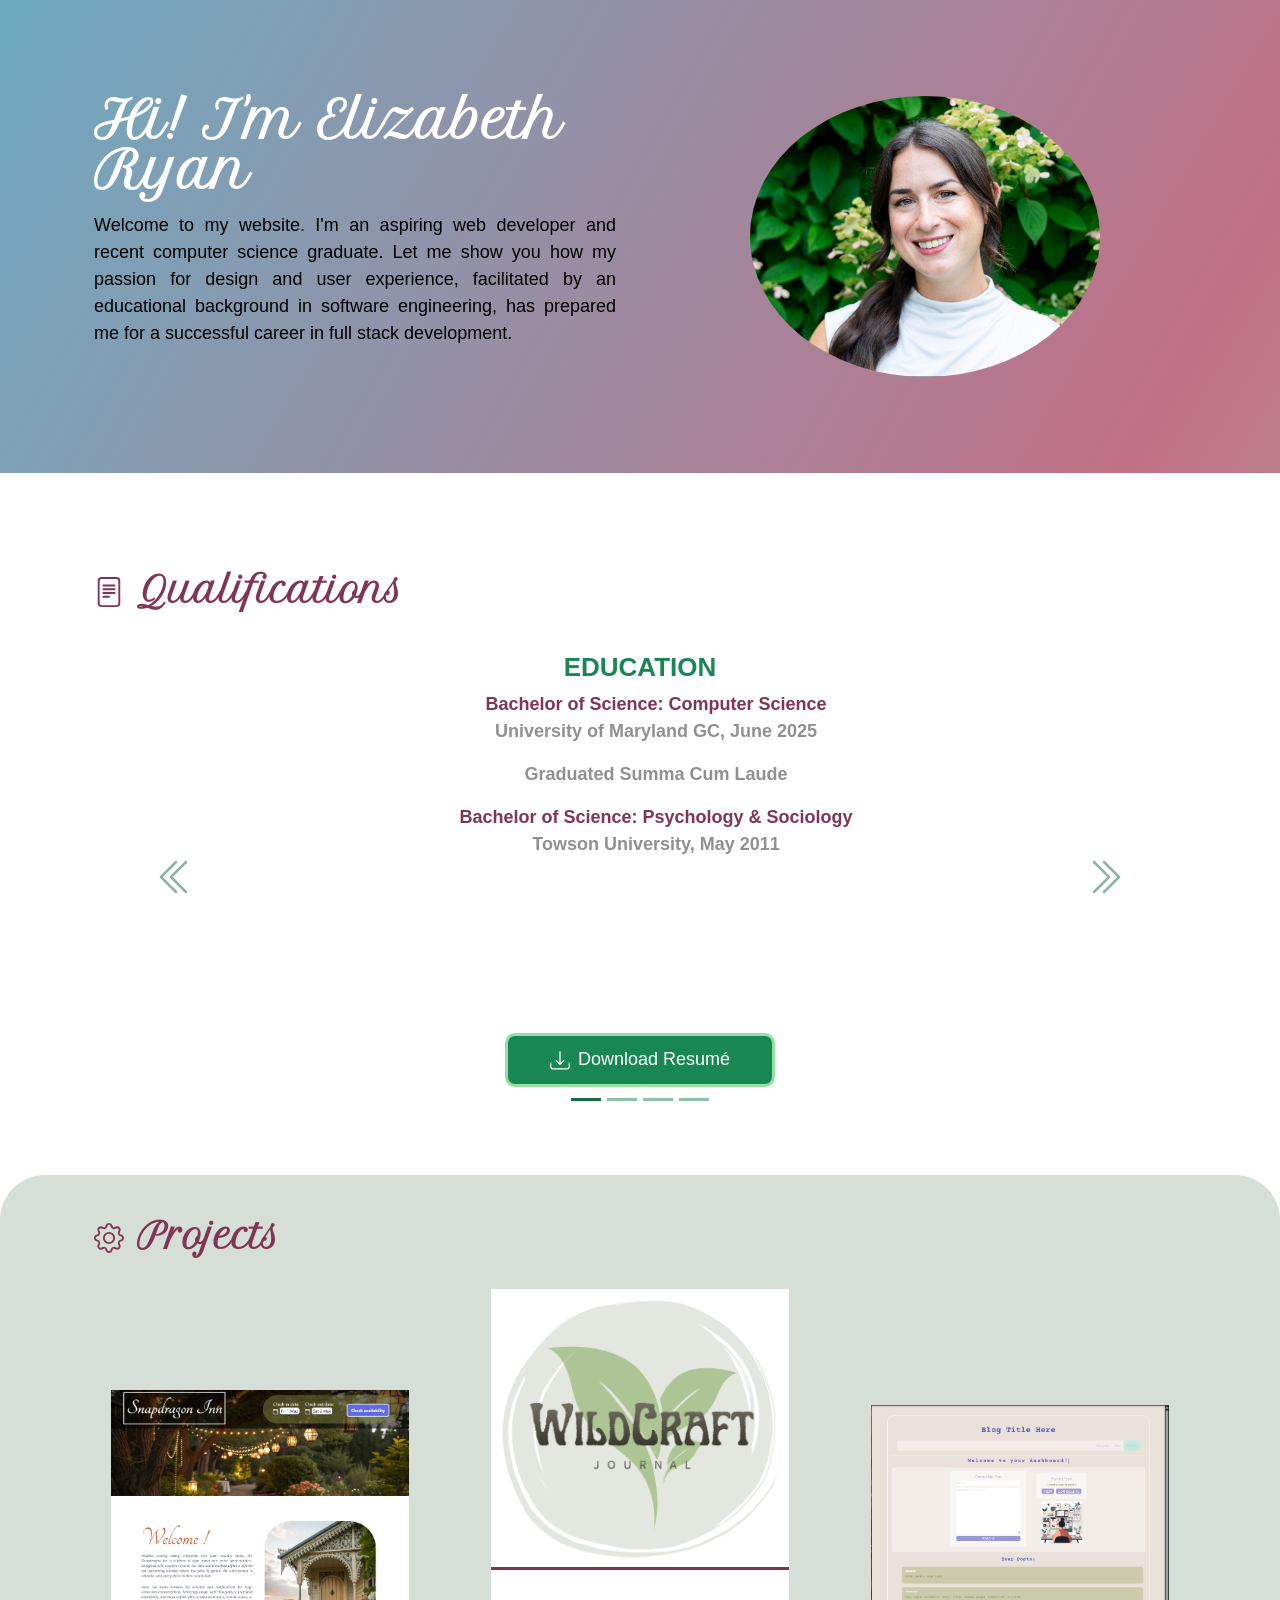
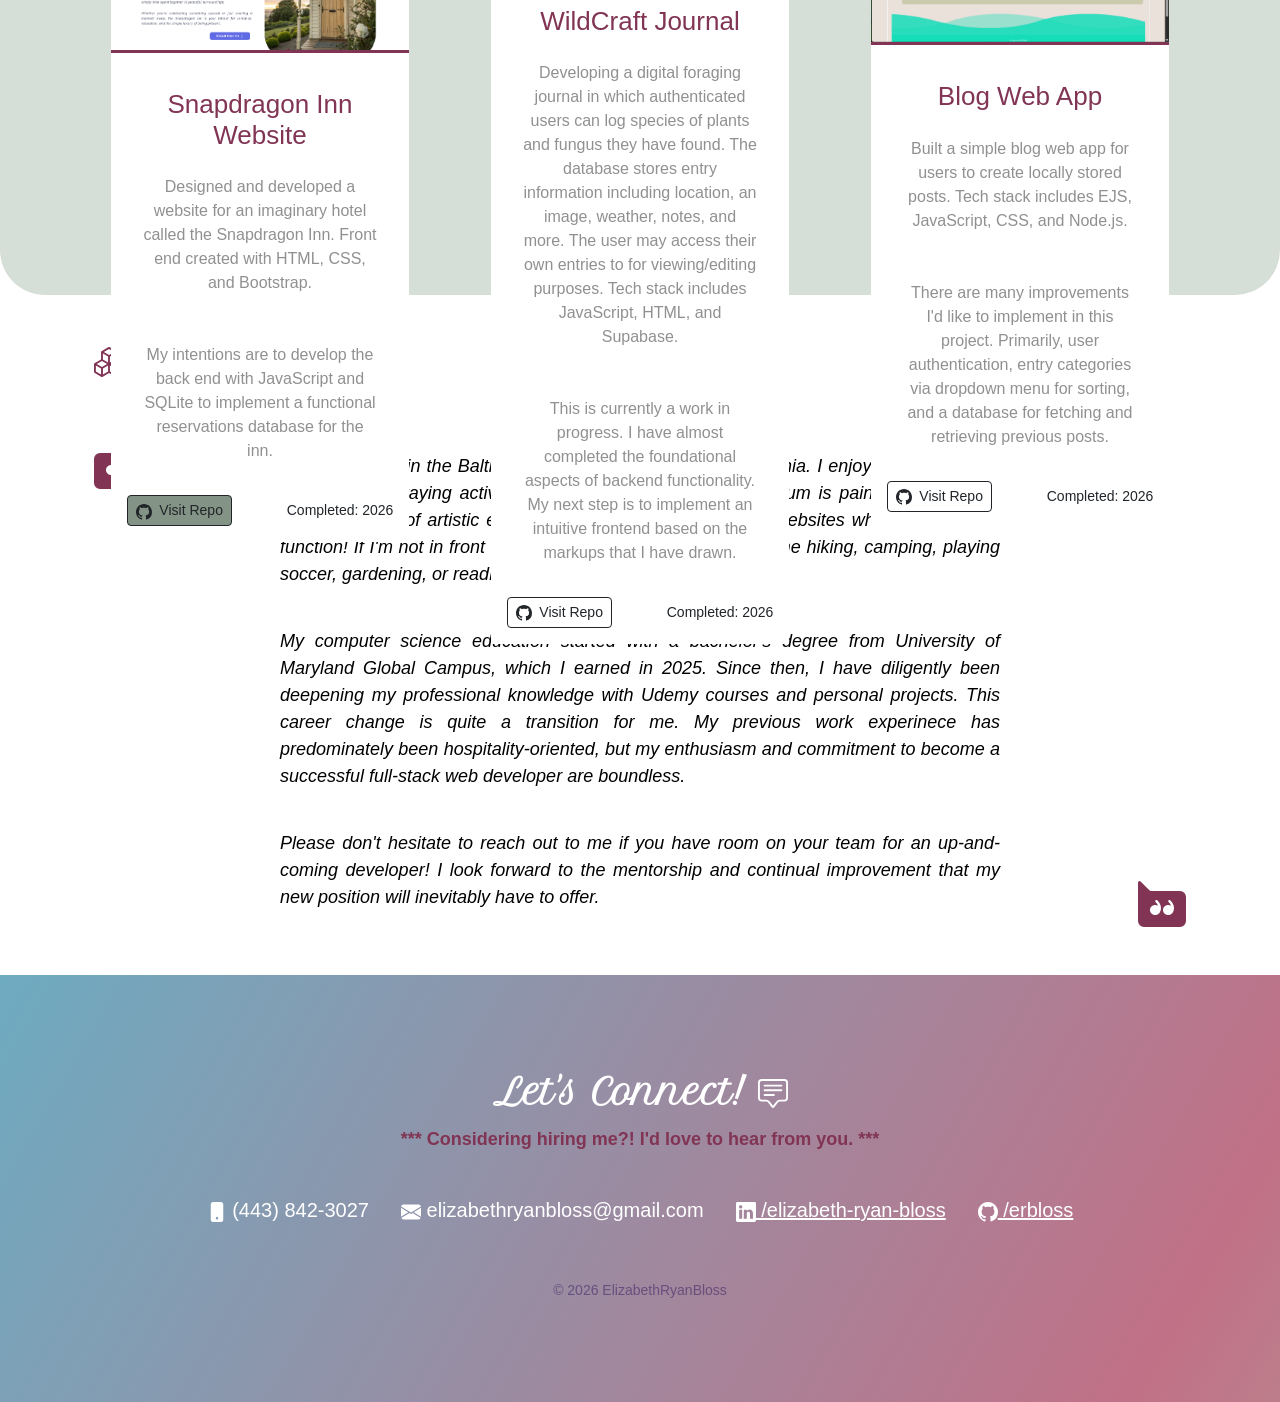
<file: index.html>
<!DOCTYPE html>
<html lang="en">

<head>
    <meta charset="UTF-8">
    <meta name="viewport" content="width=device-width, initial-scale=1.0">
    <title>Elizabeth Ryan Bloss</title>

    <link href="https://cdn.jsdelivr.net/npm/bootstrap@5.3.8/dist/css/bootstrap.min.css" rel="stylesheet"
        integrity="sha384-sRIl4kxILFvY47J16cr9ZwB07vP4J8+LH7qKQnuqkuIAvNWLzeN8tE5YBujZqJLB" crossorigin="anonymous">

    <link rel="stylesheet" href="./style.css">

    <link rel="preconnect" href="https://fonts.googleapis.com">
    <link rel="preconnect" href="https://fonts.gstatic.com" crossorigin>
    <link href="https://fonts.googleapis.com/css2?family=Petit+Formal+Script&display=swap" rel="stylesheet">
</head>

<body>
    <!-- INTRO: hero section w/ background info -->
    <section id="title" class="gradient-background">
        <div class="container intro-container col-xxl-8 px-4 py-5">
            <div class="row  intro-row flex-lg-row-reverse g-5 py-5">
                <div class="col-10 col-sm-12 col-lg-6">
                    <img src="./images/Headshot_2025.jpg" class="d-block mx-lg-auto img-fluid profile-img"
                        alt="profile picture" loading="lazy">
                </div>
                <div class="col-lg-6">
                    <h1 class="fw-bold lh-1 mb-3">
                        Hi! I'm Elizabeth Ryan</h1>
                    <p class="lead">
                        Welcome to my website. I'm an aspiring web developer and recent computer science
                        graduate. Let me show you how my passion for design and user experience, facilitated by an
                        educational background in software engineering, has prepared me for a successful career in full
                        stack development. </p>
                </div>
            </div>
        </div>
    </section>

    <!-- Qualifications: education, cerctificates, professional links (github, linkedin, resume pdf)-->
    <section id="qualifications" class="qualifications-section">
        <div class="container px-4 py-5  mt-5" id="featured-3">
            <h2 class="pb-2">
                <svg xmlns="http://www.w3.org/2000/svg" width="30" height="30" fill="currentColor"
                    class="bi bi-file-text" viewBox="0 0 16 16">
                    <path
                        d="M5 4a.5.5 0 0 0 0 1h6a.5.5 0 0 0 0-1zm-.5 2.5A.5.5 0 0 1 5 6h6a.5.5 0 0 1 0 1H5a.5.5 0 0 1-.5-.5M5 8a.5.5 0 0 0 0 1h6a.5.5 0 0 0 0-1zm0 2a.5.5 0 0 0 0 1h3a.5.5 0 0 0 0-1z" />
                    <path
                        d="M2 2a2 2 0 0 1 2-2h8a2 2 0 0 1 2 2v12a2 2 0 0 1-2 2H4a2 2 0 0 1-2-2zm10-1H4a1 1 0 0 0-1 1v12a1 1 0 0 0 1 1h8a1 1 0 0 0 1-1V2a1 1 0 0 0-1-1" />
                </svg><strong> Qualifications</strong>
            </h2>
            <div id="myCarousel" class="carousel slide" data-bs-ride="carousel">

                <!-- previous button -->
                <button class="carousel-control-prev" type="button" data-bs-target="#myCarousel" data-bs-slide="prev">
                    <svg xmlns="http://www.w3.org/2000/svg" width="40" fill="#146c43" class="bi bi-chevron-double-left"
                        viewBox="0 0 16 16">
                        <path fill-rule="evenodd"
                            d="M8.354 1.646a.5.5 0 0 1 0 .708L2.707 8l5.647 5.646a.5.5 0 0 1-.708.708l-6-6a.5.5 0 0 1 0-.708l6-6a.5.5 0 0 1 .708 0" />
                        <path fill-rule="evenodd"
                            d="M12.354 1.646a.5.5 0 0 1 0 .708L6.707 8l5.647 5.646a.5.5 0 0 1-.708.708l-6-6a.5.5 0 0 1 0-.708l6-6a.5.5 0 0 1 .708 0" />
                    </svg>
                    <span class="visually-hidden">Previous</span>
                </button>

                <!-- next button -->
                <button class="carousel-control-next ms-auto" type="button" data-bs-target="#myCarousel"
                    data-bs-slide="next">
                    <svg xmlns="http://www.w3.org/2000/svg" width="40" fill="#146c43" class="bi bi-chevron-double-right"
                        viewBox="0 0 16 16">
                        <path fill-rule="evenodd"
                            d="M3.646 1.646a.5.5 0 0 1 .708 0l6 6a.5.5 0 0 1 0 .708l-6 6a.5.5 0 0 1-.708-.708L9.293 8 3.646 2.354a.5.5 0 0 1 0-.708" />
                        <path fill-rule="evenodd"
                            d="M7.646 1.646a.5.5 0 0 1 .708 0l6 6a.5.5 0 0 1 0 .708l-6 6a.5.5 0 0 1-.708-.708L13.293 8 7.646 2.354a.5.5 0 0 1 0-.708" />
                    </svg>
                    <span class="visually-hidden">Next</span>
                </button>

                <!-- resume download button and indicators -->
                <div class="carousel-controls">
                    <div class="resume-btn">
                        <a href="./assets/Resume_ElizabethBloss.pdf" download
                            class="btn btn-success d-inline-flex align-items-center gap-2">
                            <svg xmlns="http://www.w3.org/2000/svg" width="20" fill="#fff" class="bi bi-download"
                                viewBox="0 0 16 16">
                                <path
                                    d="M.5 9.9a.5.5 0 0 1 .5.5v2.6A1.5 1.5 0 0 0 2.5 14.5h11a1.5 1.5 0 0 0 1.5-1.5v-2.6a.5.5 0 0 1 1 0v2.6A2.5 2.5 0 0 1 13.5 15.5h-11A2.5 2.5 0 0 1 0 13v-2.6a.5.5 0 0 1 .5-.5" />
                                <path
                                    d="M7.646 11.854a.5.5 0 0 0 .708 0l3-3a.5.5 0 0 0-.708-.708L8.5 10.293V1.5a.5.5 0 0 0-1 0v8.793L5.354 8.146a.5.5 0 1 0-.708.708z" />
                            </svg> Download Resumé
                        </a>
                    </div>

                    <div class="carousel-indicators">
                        <button type="button" data-bs-target="#myCarousel" data-bs-slide-to="0" class="active"
                            aria-label="Slide 1" aria-current="true" fill="#e6e6e6"></button>

                        <button type="button" data-bs-target="#myCarousel" data-bs-slide-to="1" aria-label="Slide 2"
                            class=""></button>

                        <button type="button" data-bs-target="#myCarousel" data-bs-slide-to="2" aria-label="Slide 3"
                            class=""></button>

                        <button type="button" data-bs-target="#myCarousel" data-bs-slide-to="3" aria-label="Slide 4"
                            class=""></button>
                    </div>
                </div>
                <!-- inside content of carousel -->
                <div class="carousel-inner">
                    <div class="carousel-item active">
                        <h3><strong>EDUCATION</strong></h3>
                        <ul>
                            <li>Bachelor of Science: Computer Science
                                <p>University of Maryland GC, June 2025</p>
                                <p>Graduated Summa Cum Laude</p>
                            </li>
                            <li>Bachelor of Science: Psychology & Sociology
                                <p>Towson University, May 2011</p>
                            </li>
                        </ul>
                    </div>

                    <div class="carousel-item">
                        <h3><strong>CERTIFICATES</strong></h3>
                        <ul>
                            <li>Complete Full Stack Web Development Bootcamp
                                <p>Udemy, May 2026</p>
                            </li>
                            <li>AI Engineer Core Track: LLM Engineering, RAG, QLoRA, Agents
                                <p>Udemy, January 2026</p>
                            </li>
                        </ul>
                    </div>

                    <div class="carousel-item">
                        <div class="row qual-row justify-content-center">
                            <h3><strong>PROGRAMMING TOOLS</strong></h3>

                            <div class="tool-list col-12 col-md-3">
                                <h4><strong>Frameworks</strong></h4>
                                <p>React</p>
                                <p>Bootstrap</p>
                                <p>Node.js</p>
                                <p>Flask</p>
                            </div>

                            <div class="tool-list col-12 col-md-3">
                                <h4><strong>Languages</strong></h4>
                                <p>JavaScript</p>
                                <p>Python</p>
                                <p>Java</p>
                                <p>HTML</p>
                                <p>CSS</p>
                                <p>C++</p>
                            </div>

                            <div class="tool-list col-12 col-md-3">
                                <h4><strong>Databases</strong></h4>
                                <p>SQLite</p>
                                <p>PostgreSQL</p>
                                <p>Supabase</p>
                            </div>
                        </div>
                    </div>

                    <div class="carousel-item">
                        <div class="container text-center">
                            <h3><strong>RELEVANT SKILLS</strong></h3>

                            <div class="row qual-row justify-content-center">
                                <div class="skills col-12 col-md-4 col-sm-3">
                                    <p>Responsive Design</p>
                                    <p>Software Development</p>
                                    <p>LLMs</p>
                                    <p>Problem-Solving</p>
                                </div>

                                <div class="skills col-12 col-md-4 col-sm-3">
                                    <p>Data Structures + Algorithms</p>
                                    <p>Testing + Debugging</p>
                                    <p>Agile + CI/CD + Version Control</p>
                                    <p>RESTful API's</p>
                                </div>
                            </div>
                        </div>
                    </div>
                </div>
            </div>
    </section>

    <!-- PROJECT SHOWCASE: description and links -->
    <section id="projects" class="project-section">
        <div class="container px-4 py-3">
            <!-- Three columns of text -->
            <div class="row">
                <h2 class="py-4">
                    <svg xmlns="http://www.w3.org/2000/svg" width="30" height="30" fill="currentColor"
                        class="bi bi-gear" viewBox="0 0 16 16">
                        <path
                            d="M8 4.754a3.246 3.246 0 1 0 0 6.492 3.246 3.246 0 0 0 0-6.492M5.754 8a2.246 2.246 0 1 1 4.492 0 2.246 2.246 0 0 1-4.492 0" />
                        <path
                            d="M9.796 1.343c-.527-1.79-3.065-1.79-3.592 0l-.094.319a.873.873 0 0 1-1.255.52l-.292-.16c-1.64-.892-3.433.902-2.54 2.541l.159.292a.873.873 0 0 1-.52 1.255l-.319.094c-1.79.527-1.79 3.065 0 3.592l.319.094a.873.873 0 0 1 .52 1.255l-.16.292c-.892 1.64.901 3.434 2.541 2.54l.292-.159a.873.873 0 0 1 1.255.52l.094.319c.527 1.79 3.065 1.79 3.592 0l.094-.319a.873.873 0 0 1 1.255-.52l.292.16c1.64.893 3.434-.902 2.54-2.541l-.159-.292a.873.873 0 0 1 .52-1.255l.319-.094c1.79-.527 1.79-3.065 0-3.592l-.319-.094a.873.873 0 0 1-.52-1.255l.16-.292c.893-1.64-.902-3.433-2.541-2.54l-.292.159a.873.873 0 0 1-1.255-.52zm-2.633.283c.246-.835 1.428-.835 1.674 0l.094.319a1.873 1.873 0 0 0 2.693 1.115l.291-.16c.764-.415 1.6.42 1.184 1.185l-.159.292a1.873 1.873 0 0 0 1.116 2.692l.318.094c.835.246.835 1.428 0 1.674l-.319.094a1.873 1.873 0 0 0-1.115 2.693l.16.291c.415.764-.42 1.6-1.185 1.184l-.291-.159a1.873 1.873 0 0 0-2.693 1.116l-.094.318c-.246.835-1.428.835-1.674 0l-.094-.319a1.873 1.873 0 0 0-2.692-1.115l-.292.16c-.764.415-1.6-.42-1.184-1.185l.159-.291A1.873 1.873 0 0 0 1.945 8.93l-.319-.094c-.835-.246-.835-1.428 0-1.674l.319-.094A1.873 1.873 0 0 0 3.06 4.377l-.16-.292c-.415-.764.42-1.6 1.185-1.184l.292.159a1.873 1.873 0 0 0 2.692-1.115z" />
                    </svg>
                    <strong>Projects </strong>
                </h2>

                <div class="project-row pb-5">

                    <div class="row row-cols-1  row-cols-md-3 g-5 justify-content-center">

                        <!-- Project 1 -->
                        <div class="col project-col d-flex">
                            <div class="card">
                                <a href=https://github.com/erbloss/Snapdragon_Inn_Website>
                                    <img src="./images/snapdragon_screenshot.png"></a>
                                <div class="card-body">

                                    <h3>Snapdragon Inn Website</h3>

                                    <p class="card-text">
                                        Designed and developed a website for an imaginary hotel called the Snapdragon
                                        Inn. Front end created with HTML, CSS, and Bootstrap.
                                    </p>
                                    <p class="card-text">
                                        My intentions are to
                                        develop the back end with JavaScript and SQLite to implement a functional
                                        reservations database for the inn.</p>

                                    <div class="d-flex justify-content-between align-items-center">
                                        <div class="btn-group">
                                            <a type="button" class="btn btn-sm btn-outline-dark"
                                                href=https://github.com/erbloss/Snapdragon_Inn_Website>
                                                <svg xmlns="http://www.w3.org/2000/svg" width="16" height="16"
                                                    fill="currentColor" class="bi bi-github" viewBox="0 0 16 16">
                                                    <path
                                                        d="M8 0C3.58 0 0 3.58 0 8c0 3.54 2.29 6.53 5.47 7.59.4.07.55-.17.55-.38 0-.19-.01-.82-.01-1.49-2.01.37-2.53-.49-2.69-.94-.09-.23-.48-.94-.82-1.13-.28-.15-.68-.52-.01-.53.63-.01 1.08.58 1.23.82.72 1.21 1.87.87 2.33.66.07-.52.28-.87.51-1.07-1.78-.2-3.64-.89-3.64-3.95 0-.87.31-1.59.82-2.15-.08-.2-.36-1.02.08-2.12 0 0 .67-.21 2.2.82.64-.18 1.32-.27 2-.27s1.36.09 2 .27c1.53-1.04 2.2-.82 2.2-.82.44 1.1.16 1.92.08 2.12.51.56.82 1.27.82 2.15 0 3.07-1.87 3.75-3.65 3.95.29.25.54.73.54 1.48 0 1.07-.01 1.93-.01 2.2 0 .21.15.46.55.38A8.01 8.01 0 0 0 16 8c0-4.42-3.58-8-8-8" />
                                                </svg> &nbsp;Visit Repo</a>
                                        </div>
                                        <small class="small-text">Completed: 2026</small>
                                    </div>
                                </div>
                            </div>
                        </div>

                        <!-- Project 2 -->
                        <div class="col project-col d-flex justify-content-center">
                            <div class="card">
                                <a href="https://github.com/erbloss/GatherWild-Journal">
                                    <img src="./images/WildCraft_logo.png">
                                </a>
                                <div class="card-body">
                                    <h3>WildCraft Journal</h3>
                                    <p class="card-text">
                                        Developing a digital foraging journal in which authenticated users can log
                                        species of plants and fungus they have found. The database stores entry
                                        information including location, an image, weather, notes, and more. The user may
                                        access their own entries to for viewing/editing purposes. Tech stack includes
                                        JavaScript, HTML, and Supabase.
                                    </p>
                                    <p class="card-text">
                                        This is currently a work in progress. I have almost completed the foundational
                                        aspects of backend functionality. My next step is to implement an intuitive
                                        frontend based on the markups that I have drawn.
                                    </p>
                                    <div class="d-flex justify-content-between align-items-center">
                                        <div class="btn-group">
                                            <button type="button" class="btn btn-sm btn-outline-dark">
                                                <svg xmlns="http://www.w3.org/2000/svg" width="16" height="16"
                                                    fill="currentColor" class="bi bi-github" viewBox="0 0 16 16">
                                                    <path
                                                        d="M8 0C3.58 0 0 3.58 0 8c0 3.54 2.29 6.53 5.47 7.59.4.07.55-.17.55-.38 0-.19-.01-.82-.01-1.49-2.01.37-2.53-.49-2.69-.94-.09-.23-.48-.94-.82-1.13-.28-.15-.68-.52-.01-.53.63-.01 1.08.58 1.23.82.72 1.21 1.87.87 2.33.66.07-.52.28-.87.51-1.07-1.78-.2-3.64-.89-3.64-3.95 0-.87.31-1.59.82-2.15-.08-.2-.36-1.02.08-2.12 0 0 .67-.21 2.2.82.64-.18 1.32-.27 2-.27s1.36.09 2 .27c1.53-1.04 2.2-.82 2.2-.82.44 1.1.16 1.92.08 2.12.51.56.82 1.27.82 2.15 0 3.07-1.87 3.75-3.65 3.95.29.25.54.73.54 1.48 0 1.07-.01 1.93-.01 2.2 0 .21.15.46.55.38A8.01 8.01 0 0 0 16 8c0-4.42-3.58-8-8-8" />
                                                </svg> &nbsp;Visit Repo</button>
                                        </div>
                                        <small class="small-text">Completed: 2026</small>
                                    </div>
                                </div>
                            </div>
                        </div>

                        <!-- Project 3 -->
                        <div class="col project-col d-flex justify-content-center">
                            <div class="card">
                                <a href="https://github.com/erbloss/BlogSample"><img
                                        src="./images/blogSiteScreenshot_home.png"></a>
                                <div class="card-body">

                                    <h3>Blog Web App</h3>

                                    <p class="card-text">
                                        Built a simple blog web app for users to create locally stored posts. Tech stack
                                        includes EJS, JavaScript, CSS, and Node.js.
                                    </p>
                                    <p class="card-text">
                                        There are many improvements I'd like to implement in this project. Primarily,
                                        user authentication, entry categories via dropdown menu for sorting, and a
                                        database for fetching and retrieving previous posts.
                                    </p>

                                    <div class="d-flex justify-content-between align-items-center">
                                        <div class="btn-group">
                                            <button type="button" class="btn btn-sm btn-outline-dark">
                                                <svg xmlns="http://www.w3.org/2000/svg" width="16" height="16"
                                                    fill="currentColor" class="bi bi-github" viewBox="0 0 16 16">
                                                    <path
                                                        d="M8 0C3.58 0 0 3.58 0 8c0 3.54 2.29 6.53 5.47 7.59.4.07.55-.17.55-.38 0-.19-.01-.82-.01-1.49-2.01.37-2.53-.49-2.69-.94-.09-.23-.48-.94-.82-1.13-.28-.15-.68-.52-.01-.53.63-.01 1.08.58 1.23.82.72 1.21 1.87.87 2.33.66.07-.52.28-.87.51-1.07-1.78-.2-3.64-.89-3.64-3.95 0-.87.31-1.59.82-2.15-.08-.2-.36-1.02.08-2.12 0 0 .67-.21 2.2.82.64-.18 1.32-.27 2-.27s1.36.09 2 .27c1.53-1.04 2.2-.82 2.2-.82.44 1.1.16 1.92.08 2.12.51.56.82 1.27.82 2.15 0 3.07-1.87 3.75-3.65 3.95.29.25.54.73.54 1.48 0 1.07-.01 1.93-.01 2.2 0 .21.15.46.55.38A8.01 8.01 0 0 0 16 8c0-4.42-3.58-8-8-8" />
                                                </svg> &nbsp;Visit Repo</button>
                                        </div>
                                        <small class="small-text">Completed: 2026</small>
                                    </div>
                                </div>
                            </div>
                        </div>

                    </div>
                </div><!-- /.row -->
            </div>
    </section>

    <!-- ABOUT ME: personal interests -->
    <section id="about" class="container px-4">

        <h2 class="py-4">
            <svg xmlns="http://www.w3.org/2000/svg" width="30" height="30" fill="currentColor" class="bi bi-boxes"
                viewBox="0 0 16 16">
                <path
                    d="M7.752.066a.5.5 0 0 1 .496 0l3.75 2.143a.5.5 0 0 1 .252.434v3.995l3.498 2A.5.5 0 0 1 16 9.07v4.286a.5.5 0 0 1-.252.434l-3.75 2.143a.5.5 0 0 1-.496 0l-3.502-2-3.502 2.001a.5.5 0 0 1-.496 0l-3.75-2.143A.5.5 0 0 1 0 13.357V9.071a.5.5 0 0 1 .252-.434L3.75 6.638V2.643a.5.5 0 0 1 .252-.434zM4.25 7.504 1.508 9.071l2.742 1.567 2.742-1.567zM7.5 9.933l-2.75 1.571v3.134l2.75-1.571zm1 3.134 2.75 1.571v-3.134L8.5 9.933zm.508-3.996 2.742 1.567 2.742-1.567-2.742-1.567zm2.242-2.433V3.504L8.5 5.076V8.21zM7.5 8.21V5.076L4.75 3.504v3.134zM5.258 2.643 8 4.21l2.742-1.567L8 1.076zM15 9.933l-2.75 1.571v3.134L15 13.067zM3.75 14.638v-3.134L1 9.933v3.134z" />
            </svg>
            <strong> About Me</strong>
        </h2>
        <div class="row mt-5">
            <div class="col col-2 quote-icon-start">
                <svg xmlns="http://www.w3.org/2000/svg" height="3rem" width="3rem" fill="#813454"
                    class="bi bi-chat-right-quote-fill" viewBox="0 0 16 16">
                    <path
                        d="M16 2a2 2 0 0 0-2-2H2a2 2 0 0 0-2 2v8a2 2 0 0 0 2 2h9.586a1 1 0 0 1 .707.293l2.853 2.853a.5.5 0 0 0 .854-.353zM7.194 4.766q.13.188.227.401c.428.948.393 2.377-.942 3.706a.446.446 0 0 1-.612.01.405.405 0 0 1-.011-.59c.419-.416.672-.831.809-1.22-.269.165-.588.26-.93.26C4.775 7.333 4 6.587 4 5.667S4.776 4 5.734 4c.271 0 .528.06.756.166l.008.004c.169.07.327.182.469.324q.128.125.227.272M11 7.073c-.269.165-.588.26-.93.26-.958 0-1.735-.746-1.735-1.666S9.112 4 10.069 4c.271 0 .528.06.756.166l.008.004c.17.07.327.182.469.324q.128.125.227.272.131.188.228.401c.428.948.392 2.377-.942 3.706a.446.446 0 0 1-.613.01.405.405 0 0 1-.011-.59c.42-.416.672-.831.81-1.22z" />
                </svg>
            </div>

            <div class="col col-8 about-context">
                <p>
                    Currently living in the Baltimore/D.C. area by way of Philadelphia. I enjoy time spent with my
                    daughter, staying active, and creating. My preferred medium is painting, however, I relish all types
                    of artistic endeavors --- including developing websites where form meets function! If I'm not in
                    front of my computer, you can likely find me hiking, camping, playing soccer, gardening, or reading.
                </p>
                </br>
                <p>
                    My computer science education started with a bachelor's degree from University of Maryland Global
                    Campus, which I earned in 2025. Since then, I have diligently been deepening my professional
                    knowledge with Udemy courses and personal projects. This career change is quite a transition for me.
                    My previous work experinece has predominately been hospitality-oriented, but my enthusiasm and
                    commitment to become a successful full-stack web developer are boundless.
                </p>
                </br>
                <p>
                    Please don't hesitate to reach out to me if you have room on your team for an up-and-coming
                    developer! I look forward to the mentorship and continual improvement that my new position will
                    inevitably have to offer.
                </p>
            </div>

            <div class="col col-2 quote-icon-end" style="text-align: right; transform:scale(1,-1);">
                <svg xmlns="http://www.w3.org/2000/svg" height="3rem" width="3rem" fill="#813454"
                    class="bi bi-chat-left-quote-fill" viewBox="0 0 16 16">
                    <path
                        d="M0 2a2 2 0 0 1 2-2h12a2 2 0 0 1 2 2v8a2 2 0 0 1-2 2H4.414a1 1 0 0 0-.707.293L.854 15.146A.5.5 0 0 1 0 14.793zm7.194 2.766a1.7 1.7 0 0 0-.227-.272 1.5 1.5 0 0 0-.469-.324l-.008-.004A1.8 1.8 0 0 0 5.734 4C4.776 4 4 4.746 4 5.667c0 .92.776 1.666 1.734 1.666.343 0 .662-.095.931-.26-.137.389-.39.804-.81 1.22a.405.405 0 0 0 .011.59c.173.16.447.155.614-.01 1.334-1.329 1.37-2.758.941-3.706a2.5 2.5 0 0 0-.227-.4zM11 7.073c-.136.389-.39.804-.81 1.22a.405.405 0 0 0 .012.59c.172.16.446.155.613-.01 1.334-1.329 1.37-2.758.942-3.706a2.5 2.5 0 0 0-.228-.4 1.7 1.7 0 0 0-.227-.273 1.5 1.5 0 0 0-.469-.324l-.008-.004A1.8 1.8 0 0 0 10.07 4c-.957 0-1.734.746-1.734 1.667 0 .92.777 1.666 1.734 1.666.343 0 .662-.095.931-.26z" />
                </svg>
            </div>

        </div>
    </section>

    <!-- Footer with copyright -->
    <section id="connect-footer" class=" gradient-background">
        <div class="container  connect-footer px-4 pt-5 mt-5" style="text-align: center">

            <h2 class="px-2 pt-5 pb-2" style="color:white"><strong>Let's Connect! </strong>
                <svg xmlns="http://www.w3.org/2000/svg" width="30" height="30" fill="currentColor"
                    class="bi bi-chat-square-text" viewBox="0 0 16 16">
                    <path
                        d="M14 1a1 1 0 0 1 1 1v8a1 1 0 0 1-1 1h-2.5a2 2 0 0 0-1.6.8L8 14.333 6.1 11.8a2 2 0 0 0-1.6-.8H2a1 1 0 0 1-1-1V2a1 1 0 0 1 1-1zM2 0a2 2 0 0 0-2 2v8a2 2 0 0 0 2 2h2.5a1 1 0 0 1 .8.4l1.9 2.533a1 1 0 0 0 1.6 0l1.9-2.533a1 1 0 0 1 .8-.4H14a2 2 0 0 0 2-2V2a2 2 0 0 0-2-2z" />
                    <path
                        d="M3 3.5a.5.5 0 0 1 .5-.5h9a.5.5 0 0 1 0 1h-9a.5.5 0 0 1-.5-.5M3 6a.5.5 0 0 1 .5-.5h9a.5.5 0 0 1 0 1h-9A.5.5 0 0 1 3 6m0 2.5a.5.5 0 0 1 .5-.5h5a.5.5 0 0 1 0 1h-5a.5.5 0 0 1-.5-.5" />
                </svg>
            </h2>

            <h4 class="pb-4" style="text-align:center">
                <strong>*** Considering hiring me?! I'd love to hear from you. ***</strong>
            </h4>
            <ul class="nav justify-content-center align-items-center pb-3 mb-3">

                <li class="nav-item p-3">
                    <h5><svg xmlns="http://www.w3.org/2000/svg" width="20" height="20" fill="currentColor"
                            class="bi bi-phone-fill" viewBox="0 0 16 16">
                            <path
                                d="M3 2a2 2 0 0 1 2-2h6a2 2 0 0 1 2 2v12a2 2 0 0 1-2 2H5a2 2 0 0 1-2-2zm6 11a1 1 0 1 0-2 0 1 1 0 0 0 2 0" />
                        </svg>
                        (443) 842-3027</h5>
                </li>

                <li class="nav-item p-3">
                    <h5><svg xmlns="http://www.w3.org/2000/svg" width="20" height="20" fill="currentColor"
                            class="bi bi-envelope-fill" viewBox="0 0 16 16">
                            <path
                                d="M.05 3.555A2 2 0 0 1 2 2h12a2 2 0 0 1 1.95 1.555L8 8.414zM0 4.697v7.104l5.803-3.558zM6.761 8.83l-6.57 4.027A2 2 0 0 0 2 14h12a2 2 0 0 0 1.808-1.144l-6.57-4.027L8 9.586zm3.436-.586L16 11.801V4.697z" />
                        </svg>
                        elizabethryanbloss@gmail.com</h5>
                </li>

                <li class="nav-item p-3">
                    <h5><a href="https://www.linkedin.com/in/elizabeth-ryan-bloss">
                            <svg xmlns="http://www.w3.org/2000/svg" width="20" height="20" fill="currentColor"
                                class="bi bi-linkedin" viewBox="0 0 16 16">
                                <path
                                    d="M0 1.146C0 .513.526 0 1.175 0h13.65C15.474 0 16 .513 16 1.146v13.708c0 .633-.526 1.146-1.175 1.146H1.175C.526 16 0 15.487 0 14.854zm4.943 12.248V6.169H2.542v7.225zm-1.2-8.212c.837 0 1.358-.554 1.358-1.248-.015-.709-.52-1.248-1.342-1.248S2.4 3.226 2.4 3.934c0 .694.521 1.248 1.327 1.248zm4.908 8.212V9.359c0-.216.016-.432.08-.586.173-.431.568-.878 1.232-.878.869 0 1.216.662 1.216 1.634v3.865h2.401V9.25c0-2.22-1.184-3.252-2.764-3.252-1.274 0-1.845.7-2.165 1.193v.025h-.016l.016-.025V6.169h-2.4c.03.678 0 7.225 0 7.225z" />
                            </svg>
                            /elizabeth-ryan-bloss</a></h5>
                </li>

                <li class="nav-item p-3">
                    <h5><a href="https://github.com/erbloss">
                            <svg xmlns="http://www.w3.org/2000/svg" width="20" height="20" fill="currentColor"
                                class="bi bi-github" viewBox="0 0 16 16">
                                <path
                                    d="M8 0C3.58 0 0 3.58 0 8c0 3.54 2.29 6.53 5.47 7.59.4.07.55-.17.55-.38 0-.19-.01-.82-.01-1.49-2.01.37-2.53-.49-2.69-.94-.09-.23-.48-.94-.82-1.13-.28-.15-.68-.52-.01-.53.63-.01 1.08.58 1.23.82.72 1.21 1.87.87 2.33.66.07-.52.28-.87.51-1.07-1.78-.2-3.64-.89-3.64-3.95 0-.87.31-1.59.82-2.15-.08-.2-.36-1.02.08-2.12 0 0 .67-.21 2.2.82.64-.18 1.32-.27 2-.27s1.36.09 2 .27c1.53-1.04 2.2-.82 2.2-.82.44 1.1.16 1.92.08 2.12.51.56.82 1.27.82 2.15 0 3.07-1.87 3.75-3.65 3.95.29.25.54.73.54 1.48 0 1.07-.01 1.93-.01 2.2 0 .21.15.46.55.38A8.01 8.01 0 0 0 16 8c0-4.42-3.58-8-8-8" />
                            </svg>
                            /erbloss</a> </h5>
                </li>
            </ul>

            <small>© 2026 ElizabethRyanBloss</small>

        </div>
    </section>

    <script src="https://cdn.jsdelivr.net/npm/bootstrap@5.3.8/dist/js/bootstrap.bundle.min.js"
        integrity="sha384-FKyoEForCGlyvwx9Hj09JcYn3nv7wiPVlz7YYwJrWVcXK/BmnVDxM+D2scQbITxI"
        crossorigin="anonymous"></script>

</body>

</html>
</file>
<file: style.css>
/* Color Theme Swatches in Hex */
.personal_profile_site-1-hex {
  color: #96E0A4;
}

.personal_profile_site-2-hex {
  color: #c17187;
}

.personal_profile_site-3-hex {
  color: #813454;
}

.personal_profile_site-4-hex {
  color: #28184e;
}

.personal_profile_site-5-hex {
  color: #314e36;
}

;

.personal_profile_site-6-hex {
  color: #605f5f40;
}

;

.personal_profile_site-7-hex {
  color: #198754;
}

/* success green */

/* background ------------------ */
.gradient-background {
  background: linear-gradient(300deg, #96E0A4, #c17187, #6eabc1);
  background-size: 180% 180%;
  animation: gradient-animation 18s ease infinite;
}

@keyframes gradient-animation {
  0% {
    background-position: 0% 50%;
  }

  50% {
    background-position: 100% 50%;
  }

  100% {
    background-position: 0% 50%;
  }
}


/* standard components ------------*/
body {

  font-family: 'Gill Sans', 'Gill Sans MT', Calibri, 'Trebuchet MS', sans-serif;
}

section {
  max-height: 80vh;
}

h1 {
  font-size: 50px;
  font-family: "petit formal script";
  color: white;
}

h2 {
  color: #813454;
  font-size: 35px;
  font-family: "petit formal script";
}

h3 {
  font-size: 26px;
  color: #198754;
}

p {
  color: #605f5fb1;
}

button {
  background-color: #605f5fb1;
}


/* Intro section -----------------*/
.profile-img {
  border-radius: 50%;
  max-width: 350px;
}

.intro-container p {
  color: black;
  font-size: 18px;
  text-align: justify;
}

.intro-row {
  img {
    margin-left: 4rem;
  }
}

/* Qualifications section ---------*/
#myCarousel {
  position: relative;
  height: 500px;
  padding-top: 25px;
}

.carousel-inner {
  padding-bottom: 0px;
  height: 400px;
}

.carousel-item {
  justify-content: center;
  text-align: center;
  font-weight: bold;
}

.carousel-item li {
  list-style: none;
  font-size: 18px;
  color: #813454;
}

.carousel-item h4 {
  font-size: 22px;
  color: #813454;
}

.carousel-item p {
  font-size: 18px;
}


.carousel-indicators [data-bs-target] {
  background-color: #198754;
}

.carousel-indicators .active {
  background-color: #146c43;
}

.resume-btn {
  position: absolute;
  bottom: 0px;
  left: 50%;
  transform: translateX(-50%);
  z-index: 10;
  text-align: bottom;
}

.resume-btn>a {
  width: 15em;
  height: 3em;
  justify-content: center;
  border: #96E0A4 solid 3px;
  border-radius: 10px;
  font-size: 18px;
  margin: 40px;
}

/* Project section --------------- */
.project-section {
  background-color: #58785e3e;
  border-radius: 5vh;
  margin-bottom: 20px;
}

.project-row {
  display: flex;
  flex-wrap: wrap;
  justify-content: center;
  text-align: center;
}

.project-row p {
  padding: 1rem 1rem;
}

.project-row a {
  background-color: #314e3699;
}

.project-section h3 {
  color: #813454;
  padding: 0px;
  padding-top: 20px;
}

.project-col {
  justify-content: center;
  align-items: center;

  img {
    width: 100%;
    border-bottom: #813454 solid 3px;
  }

  img:hover {
    filter: opacity(80%);
  }
}

/* Cards */
.card-body {
  background-color: white;
}

.card {
  border: none;
  width: 90%;
  max-width: 400px;
  background-color: #605f5f40;
}

.card>svg {
  padding: 10px;
  fill: #81345450;
  width: 100%;
  height: 100px;
}


/* About section ----------------*/
.about-context>p {
  font-size: 18px;
  font-style: italic;
  color: black;
  text-align: justify;
}


/* Contact-Footer section ------*/
.connect-footer {
  justify-self: center;
  align-items: center;
  text-align: center;
  padding-bottom: 100px;

  h4 {
    font-size: 18px;
    color: #813454;
  }

  small {
    color: rgba(33, 10, 84, 0.447);
  }
}

.nav-item {
  text-align: center;

  h5,
  a {
    color: white;
  }
}




/* Media Queries ----------------*/

@media (max-width: 992px) {
  .project-row .col {
    flex-direction: column;
    width: 100%;
    max-width: 400px;
    justify-content: center;
    align-items: center;
    padding: 30px;
  }

  h2 {
    text-align: center
  }

  .intro-container {
    align-items: center;
    text-align: center;
  }

  .carousel-inner {
    scale: calc(.75);
  }
}
</file>
